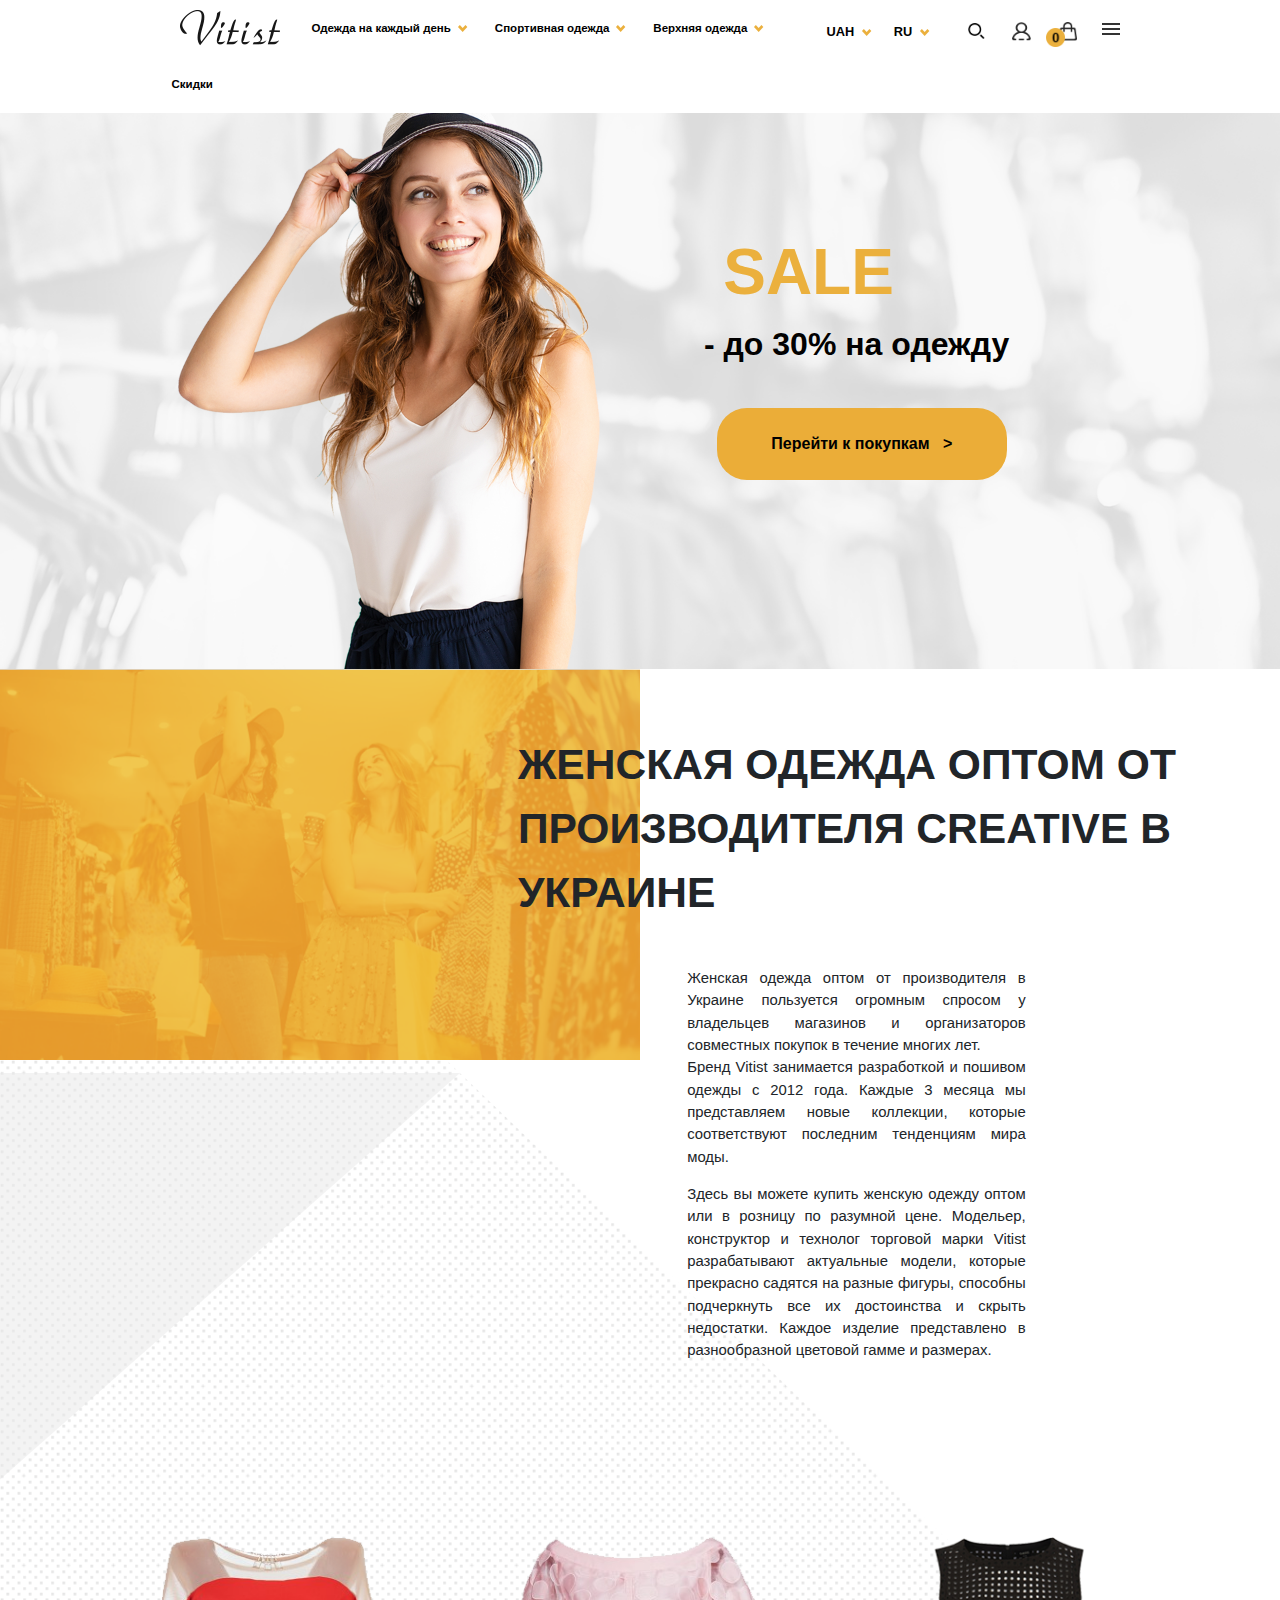
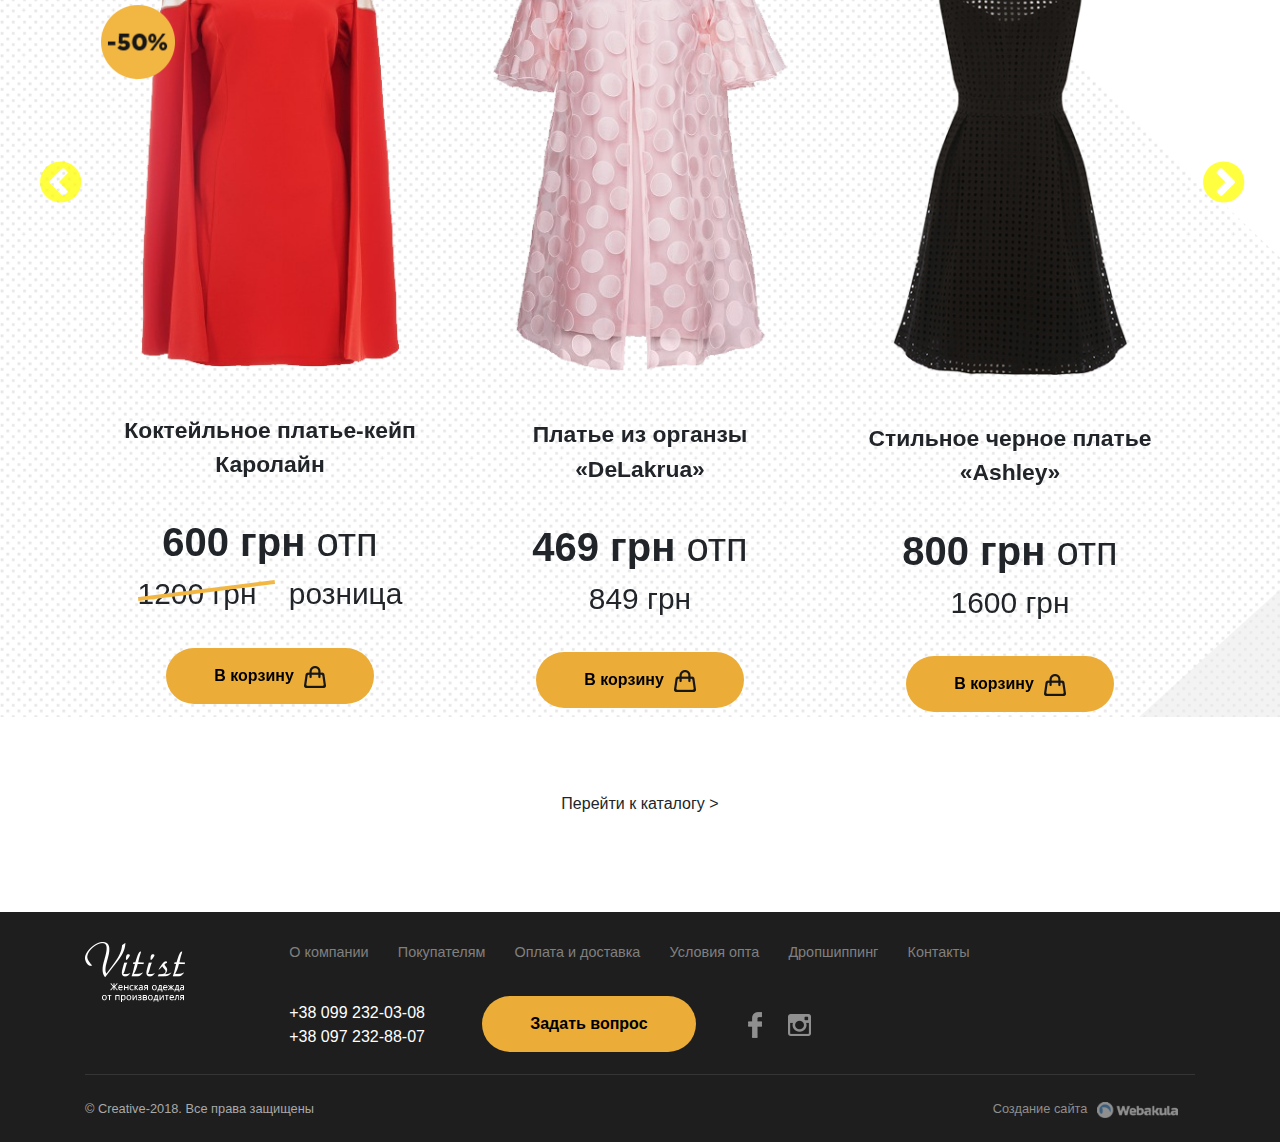
<file: index.html>
<!DOCTYPE html>
<html lang="ru-Ru">
<head>
	<meta charset="utf-8">
	<meta http-equiv="x-ua-compatible" content="ie=edge">
	<meta name="viewport" content="width=device-width">
	<link rel="stylesheet"  href="normalize.css">
	<link rel="stylesheet" type="text/css" href="styledesctop.css">
	<link rel="stylesheet" type="text/css" href="stylemobil.css">
	<link rel="stylesheet" type="text/css" href="js/slick-1.8.1/slick/slick.css"/>
	<link rel="stylesheet" type="text/css" href="js/slick-1.8.1/slick/slick-theme.css"/>
	<link rel="stylesheet" href="css/bootstrap.min.css">
	<script type="text/javascript" src="js/jquery.min.js"></script>
	<script type="text/javascript" src="js/slick-1.8.1/slick/slick.min.js"></script>
	<script type="text/javascript" src="js/bootstrap.min.js"></script>
	<script type="text/javascript" src="js/index.js"></script>
	<link rel="stylesheet" type="text/css" href="burger.css">
    <link href="http://fonts.googleapis.com/css?family=Droid+Serif" rel="stylesheet" type="text/css" />
   
	<title>Текстовое поле </title>
</head>
<body>
	<div class="wrapper">
		<header class="header">
    <div class="containers">
    <a href="/" class="logo"> <div class="heder_logo"><img src="photo/Lo.png">
                  </div></a>
   
    <input class="menu-btn" type="checkbox" id="menu-btn" />
    <label class="menu-icon" for="menu-btn"><span class="navicon"></span></label>

		<div class="many_icons" >
			<ul class="many_language">
				<li class="many"><a href="#">UAH<img src="photo/arrow to down.png" alt=""></a></li>
				<li class="many"><a href="#">RU<img src="photo/arrow to down.png" alt=""></a></li>
			</ul>

			<ul class="custom_icons">
				<li class="icons"><a href="#"><img class="custom_icons_menu" src="photo/search.png" alt=""></a></li>
				<li class="icons"><a href="#"><img class="custom_icons_menu" src="photo/man.png" alt=""></a></li>
				<li class="many_two"><a href="#">UAH<img src="photo/arrow to down.png" alt=""></a></li>
				<li class="icons"><a href="#"><div class="korzinabig"><img class="korzina" src="photo/korzinask.png" alt=""><img src="photo/discount.png" class="diacount_korzina" alt=""></div></a></li>

			</ul>
		</div>

		<ul class="sections">
		<li class="header_product dropdown"><a href="#">Одежда на каждый день<img src="photo/arrow to down.png" alt=""></a>
			<div class="dropdown-content">
				<p><a href="#">Для женщин</a></p>
				<p><a href="#">Для мужчин</a></p>
				<p><a href="#">Для детей</a></p>
			</div>
		</li>
		<li class="header_product dropdown"><a href="#">Спортивная одежда<img src="photo/arrow to down.png" alt=""></a><div class="dropdown-content">
			<p><a href="#">Для женщин</a></p>
			<p><a href="#">Для мужчин</a></p>
			<p><a href="#">Для детей</a></p>
		</div></li>
		<li class="header_product dropdown"><a href="#">Верхняя одежда<img src="photo/arrow to down.png" alt=""></a><div class="dropdown-content">
			<p><a href="#">Для женщин</a></p>
			<p><a href="#">Для мужчин</a></p>
			<p><a href="#">Для детей</a></p>
		</div></li>
		<li class="header_product"><a href="#contact">Скидки</a></li>
    </ul>
    <ul class="menu" id="menu">
		<li><a href="#">Контакты</a></li>
		<li><a href="#">Контакты</a></li>
		<li><a href="#">Контакты</a></li>
		<li><a href="#">Контакты</a></li>
    </ul>
    </div>
</header>
<main class="main">
		<div class="background_image"><img src="photo/backgrond_big.png" alt="">
			<div class="background_text">
				<p class="text_sale">SALE</p>
				<p class="text_discount">- до 30% на одежду</p>
				<button class="button_purchase">Перейти к покупкам &nbsp > </button>

			</div>

		</div>
		<img class="imgs_background" src="photo/bacckgroundsmall.png" alt="">
		<div class="container">
			
			<div class="main_text"><div class="big_text"><p class="caption"> ЖЕНСКАЯ ОДЕЖДА ОПТОМ
									ОТ ПРОИЗВОДИТЕЛЯ
                                    CREATIVE В УКРАИНЕ</p>
                                     <div class="main_small_text">
             	 <p>Женская одежда оптом от производителя в Украине пользуется огромным спросом у владельцев магазинов и организаторов совместных покупок в течение многих лет.</p>
             	 <p >Бренд Vitist занимается разработкой и пошивом одежды с 2012 года. Каждые 3 месяца мы представляем новые коллекции, которые соответствуют последним тенденциям мира моды.</p>
<p class="small_text_paragraf">Здесь вы можете купить женскую одежду оптом или в розницу по разумной цене. Модельер, конструктор и технолог торговой марки Vitist разрабатывают актуальные модели, которые прекрасно садятся на разные фигуры, способны подчеркнуть все их достоинства и скрыть недостатки. Каждое изделие представлено в разнообразной цветовой гамме и размерах.</p>
             </div>
                                </div>
                                    
            </div>


        <div class="slaider" id="myCarousel">
           <div class="dress item">
           	<div class="dress_plat">
           	
           	<img class="plat_discount" src="photo/discountdress.png" alt="">
           	<div class="dress_foto">
           	<img class="dress_one" src="photo/dressone.png" alt="">
           </div>
           	</div>
           	<div class="description">Коктейльное платье-кейп 
             <p>Каролайн</p></div>
           	<div class="price">600 грн <span class="price_small">отп</span></div>
           	<div class="old_price"><img src="photo/strikeout.png" alt="">1200 грн  <span class="old_price_small">розница</span></div>
           	<button class="dress_button">В корзину<img src="photo/korzinabutton.png" alt=""></button> 
           </div>

          <div class="dress item">
          	
           	<div class="dress_foto"><img class="dress_two" src="photo/dresstwo.png" alt=""></div>
           
           	
           	<div class="description">Платье из органзы  
 
             <p>«DeLakrua»</p></div>
           	<div class="price">469 грн <span class="price_small">отп</span></div>
           	<div class="old_price">849 грн</div>
           	<button class="dress_button">В корзину<img src="photo/korzinabutton.png" alt=""></button> 
           </div>

           <div class="dress item active">
           	<div class="dress_foto">
           	<img class="dress_tree" src="photo/dressthree.png" alt="">
			</div> 
           	<div class="description">Стильное черное платье
             <p>«Ashley»</p></div>
           	<div class="price">800 грн <span class="price_small">отп</span></div>
           	<div class="old_price">1600 грн</div>
           	<button class="dress_button">В корзину<img src="photo/korzinabutton.png" alt=""></button>

           </div>
           <div class="dress item">
           	<div class="dress_foto">
           	<img class="dress_tree" src="photo/dressthree.png" alt="">
			</div> 
           	<div class="description">Стильное черное платье
             <p>«Ashley»</p></div>
           	<div class="price">800 грн <span class="price_small">отп</span></div>
           	<div class="old_price">1600 грн</div>
           	<button class="dress_button">В корзину<img src="photo/korzinabutton.png" alt=""></button>

           </div> 

           <div class="dress item">
           	<div class="dress_foto">
           	<img class="dress_tree" src="photo/dressthree.png" alt="">
			</div> 
           	<div class="description">Стильное черное платье
             <p>«Ashley»</p></div>
           	<div class="price">800 грн <span class="price_small">отп</span></div>
           	<div class="old_price">1600 грн</div>
           	<button class="dress_button">В корзину<img src="photo/korzinabutton.png" alt=""></button>
        </div>
			<div class="dress item">
				<div class="dress_foto">
					<img class="dress_tree" src="photo/dressthree.png" alt="">
				</div>
				<div class="description">Стильное черное платье
					<p>«Ashley»</p></div>
				<div class="price">800 грн <span class="price_small">отп</span></div>
				<div class="old_price">1600 грн</div>
				<button class="dress_button">В корзину<img src="photo/korzinabutton.png" alt=""></button>
			</div>
       </div>
	
             
		

           <div class="go_directory"><p>Перейти к каталогу > </p></div>

           	<div class="grid">
           		<img src="photo/grid.png" alt="">
           	</div>
           </div>
			
			

	
	</div>

	<footer class="footer">
		<div class="container">
		<div class="footer_object">
		<div class="footer_logo"> <img src="photo/logobattom.png" alt=""></div>
		<div class="footer_info">
			<ul class="info_text">
				<li class="text_info"><a href="#">О компании</a></li>
				<li class="text_info"><a href="#">Покупателям</a></li>
				<li class="text_info"><a href="#">Оплата и доставка</a></li>
				<li class="text_info"><a href="#">Условия опта</a></li>
				<li class="text_info"><a href="#">Дропшиппинг</a></li>
				<li class="text_info"><a href="#">Контакты</a></li>
			</ul>
			<div class="info_text_bottom">
			<ul class="phone_number">
				<li class="number">+38 099 232-03-08</li>
				<li class="number">+38 097 232-88-07</li>
			</ul>
			<button class="bottom_button"><a href="#"><p>Задать вопрос</p></a></button>
			<div class="footer_icons"><a href="#">
				<img src="photo/facebook.png" alt="" class="icons_facebook"></a>
			</div>
			<div class="footer_icons_two"><a href="#">
				<img src="photo/instagramm.png" alt="" class="icons_instagram"></a>

			</div>
			</div>
		</div>

		
		</div>
		
		<div class="footer_bottom">
			<div class="foot_bot_text_one">© Creative-2018. Все права защищены</div>
			<div class="site_creation"><a href="#"></a>
			<div class="foot_bot_text_two">Создание сайта </div>
			<img src="photo/webakula.png" alt="" class="webakula">
			</div>
		</div>
		</div>



	</footer>

</body>
</html>
</file>
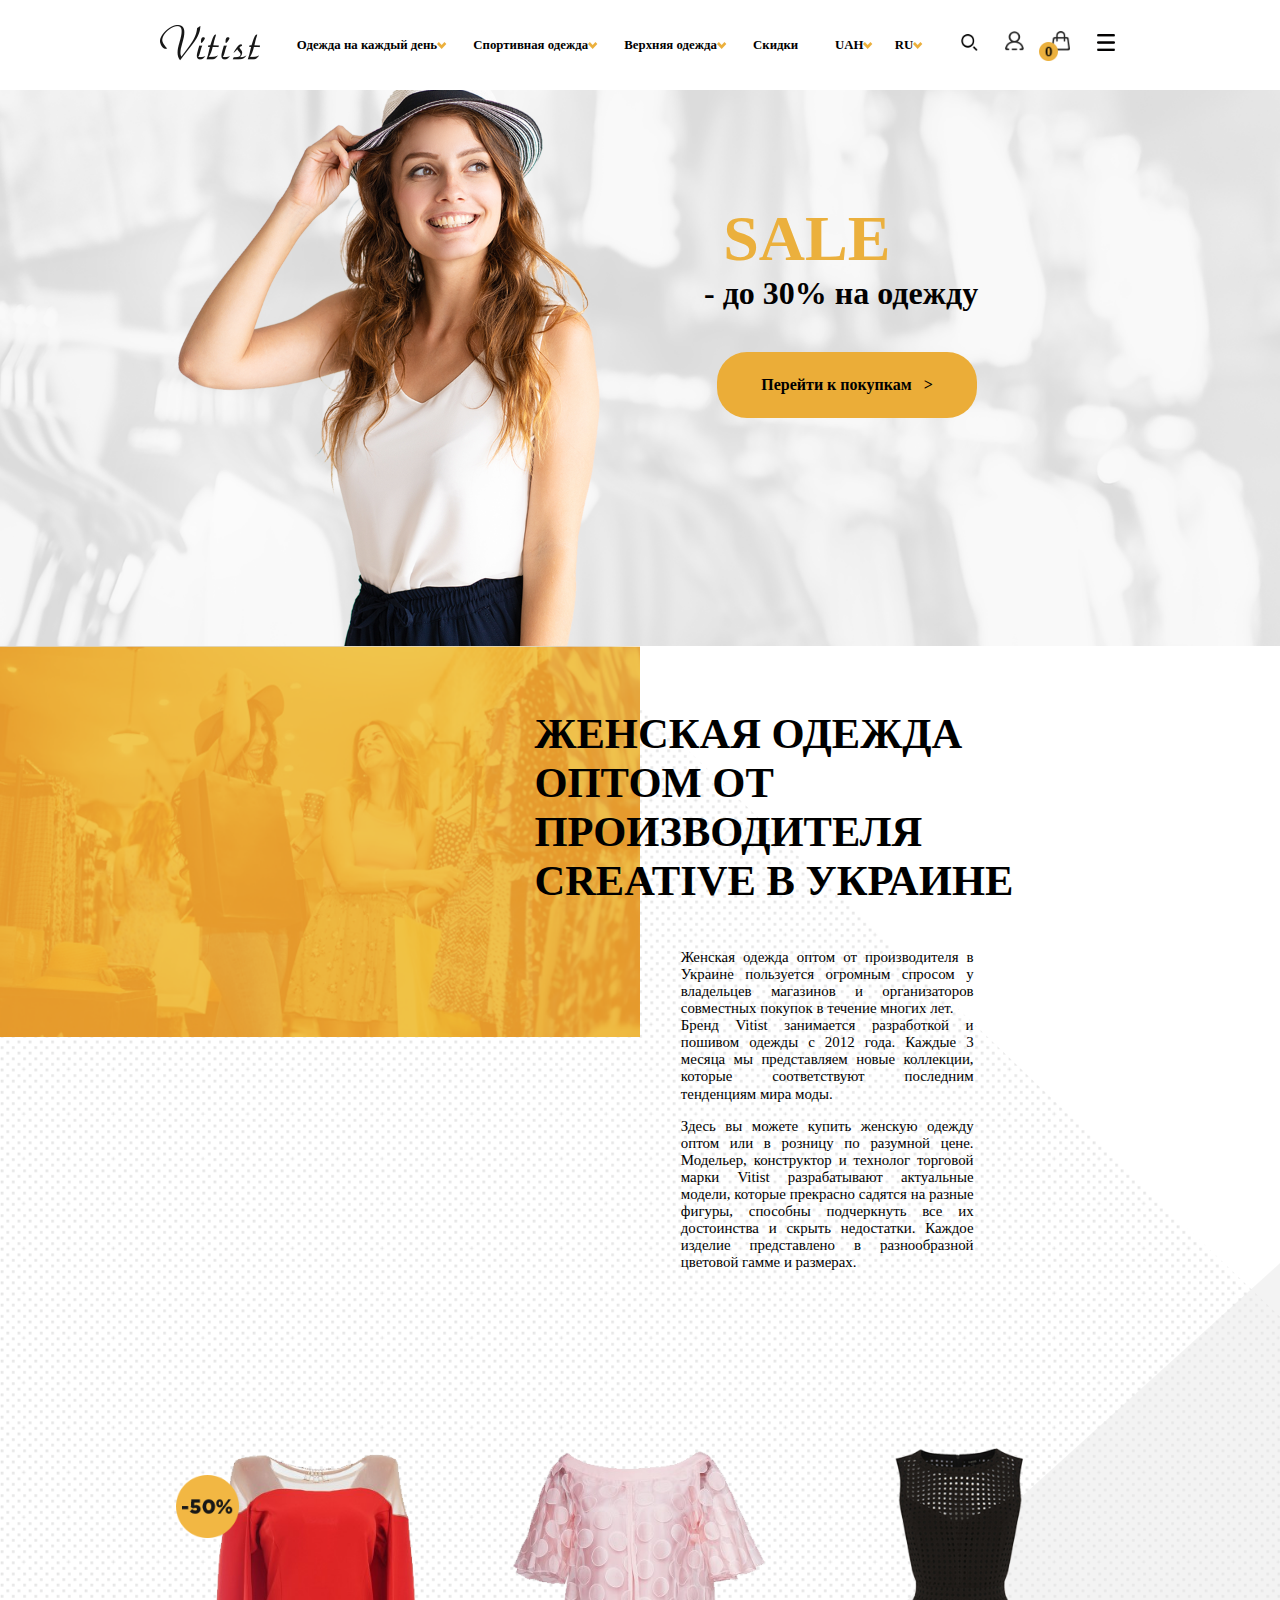
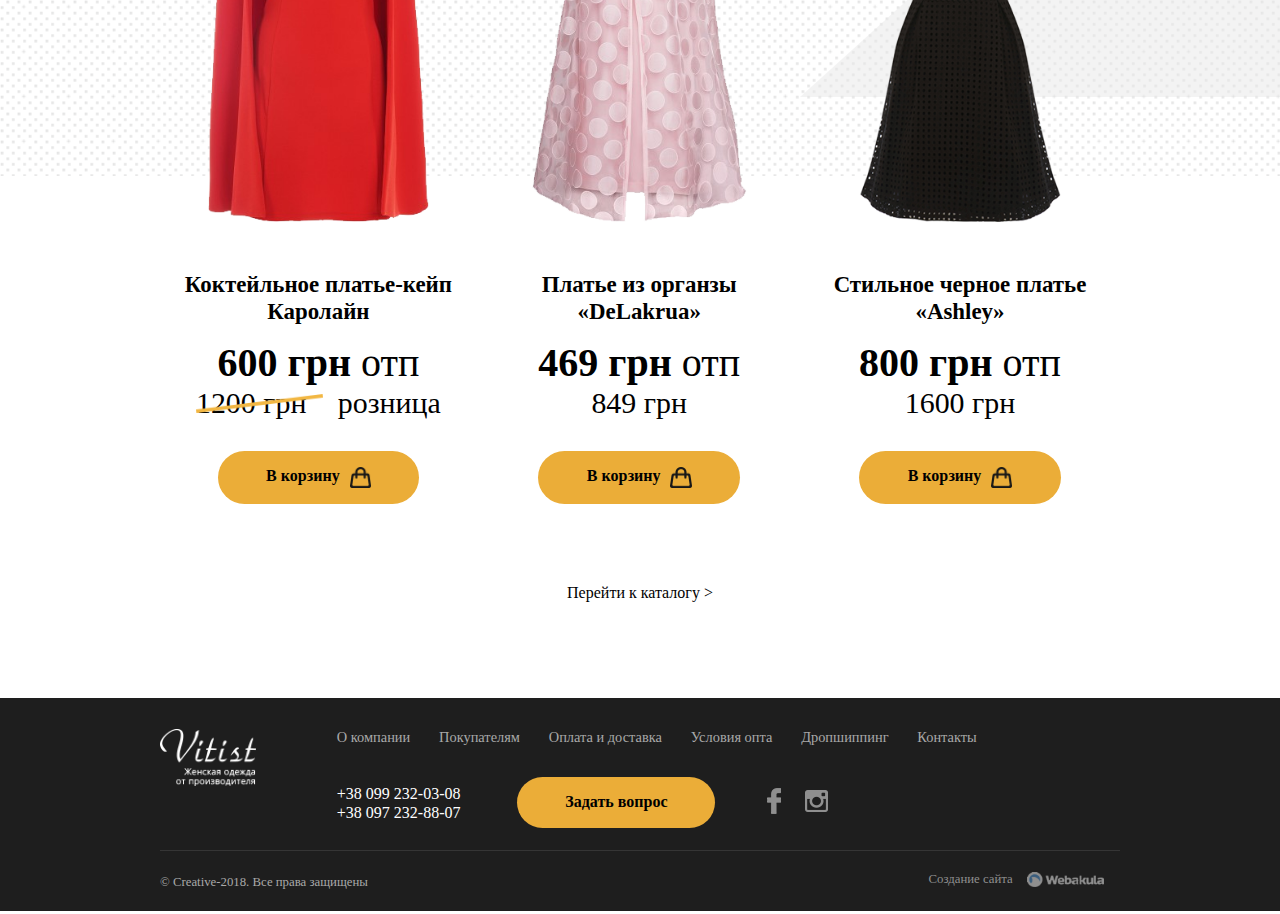
<file: chablon verstka.html>
<!DOCTYPE html>
<html lang="ru-Ru">
<head>
	<meta charset="utf-8">
	<meta http-equiv="x-ua-compatible" content="ie=edge">
	<meta name="viemport" content="width=device-width">
	<link rel="stylesheet"  href="normalize.css">
	<link rel="stylesheet" type="text/css" href="chablon stilia.css">
	<link rel="stylesheet" type="text/css" href="style.css">
	<title>Текстовое поле </title>
</head>
<body>
	<div class="wrapper">
		<header class="header">
			<div class="container">
			
			
		
				<div class="header_cover">
				  <div class="heder_logo"><img src="photo/Lo.png">
				  </div>
				  <ul class="product">
				  		<li class="header_product"><a href="#"></a>Одежда на каждый день<img src="photo/arrow to down.png" alt=""></li>
				  		<li class="header_product"><a href="#"></a>Спортивная одежда<img src="photo/arrow to down.png" alt=""></li>
				  		<li class="header_product"><a href="#"></a>Верхняя одежда<img src="photo/arrow to down.png" alt=""></li>
				  		<li class="header_product"><a href="#"></a>Скидки</li>
				  	</ul>
				  	<div class="many_icons">
				  	<ul class="many_language">
				  		<li class="many"><a href="#"></a>UAH<img src="photo/arrow to down.png" alt=""></li>
				  		<li class="many"><a href="#"></a>RU<img src="photo/arrow to down.png" alt=""></li>
				  	</ul>

				  	<ul class="custom_icons">
				  	    <li class="icons"><a href="#"></a><img class="custom_icons_menu" src="photo/search.png" alt=""></li>
				  		<li class="icons"><a href="#"></a><img class="custom_icons_menu" src="photo/man.png" alt=""></li>
				  		<li class="icons"><a href="#"><div class="korzinabig"></a><img class="korzina" src="photo/korzinask.png" alt=""><img src="photo/discount.png" class="diacount_korzina" alt=""></div></li>
				  		<li class="icons_end"><a  href="#"><img class="custom_icons_menu" src="photo/menu.png" alt=""></a></li>
				  	</ul>
				</div>
				</div>
				</div>
			</header>
		
		<div class="background_image"><img src="photo/backgrond_big.png" alt="">
			<div class="background_text">
				<p class="text_sale">SALE</p>
				<p class="text_discount">- до 30% на одежду</p>
				<button class="button_purchase">Перейти к покупкам &nbsp > </button>

			</div>

		</div>
		<img class="imgs_background" src="photo/bacckgroundsmall.png" alt="">
		<div class="container">
			
			<div class="main_text"><div class="big_text"><p class="caption"> ЖЕНСКАЯ ОДЕЖДА ОПТОМ
									ОТ ПРОИЗВОДИТЕЛЯ
                                    CREATIVE В УКРАИНЕ</p>
                                     <div class="main_small_text">
             	 <p>Женская одежда оптом от производителя в Украине пользуется огромным спросом у владельцев магазинов и организаторов совместных покупок в течение многих лет.</p>
             	 <p >Бренд Vitist занимается разработкой и пошивом одежды с 2012 года. Каждые 3 месяца мы представляем новые коллекции, которые соответствуют последним тенденциям мира моды.</p>
<p class="small_text_paragraf">Здесь вы можете купить женскую одежду оптом или в розницу по разумной цене. Модельер, конструктор и технолог торговой марки Vitist разрабатывают актуальные модели, которые прекрасно садятся на разные фигуры, способны подчеркнуть все их достоинства и скрыть недостатки. Каждое изделие представлено в разнообразной цветовой гамме и размерах.</p>
             </div>
                                </div>
                                    
            </div>
            <div class="slaider">
           <div class="dress">
           	<div class="dress_plat">
           	
           	<img class="plat_discount" src="photo/discountdress.png" alt="">
           	<div class="dress_foto">
           	<img class="dress_one" src="photo/dress one.png" alt="">
           </div>
           	</div>
           	<div class="description">Коктейльное платье-кейп 
             <p>Каролайн</p></div>
           	<div class="price">600 грн <span class="price_small">отп</span></div>
           	<div class="old_price"><img src="photo/strikeout.png" alt="">1200 грн  <span class="old_price_small">розница</span></div>
           	<button class="dress_button">В корзину<img src="photo/korzinabutton.png" alt=""></button> 
           </div>

          <div class="dress">
          	
           	<div class="dress_foto"><img class="dress_two" src="photo/dress two.png" alt=""></div>
           
           	
           	<div class="description">Платье из органзы  
 
             <p>«DeLakrua»</p></div>
           	<div class="price">469 грн <span class="price_small">отп</span></div>
           	<div class="old_price">849 грн</div>
           	<button class="dress_button">В корзину<img src="photo/korzinabutton.png" alt=""></button> 
           </div>

           <div class="dress">
           	<div class="dress_foto">
           	<img class="dress_tree" src="photo/dress three.png" alt="">
			</div> 
           	<div class="description">Стильное черное платье
             <p>«Ashley»</p></div>
           	<div class="price">800 грн <span class="price_small">отп</span></div>
           	<div class="old_price">1600 грн</div>
           	<button class="dress_button">В корзину<img src="photo/korzinabutton.png" alt=""></button>

           </div>

           </div>
             
		

           <div class="go_directory"><p>Перейти к каталогу > </p></div>

           	<div class="grid">
           		<img class="grid_top_foto" src="photo/corner top.png" alt="">
           		<img class="grid_bottom_foto" src="photo/corner bottom.png" alt="">
           		<img class="grid_midle_foto" src="photo/corner midle.png" alt="">
           	</div>
           </div>
			
			

	
	</div>

	<footer class="footer">
		<div class="container">
		<div class="footer_object">
		<div class="footer_logo"> <img src="photo/logobattom.png" alt=""></div>
		<div class="footer_info">
			<ul class="info_text">
				<li class="text_info"><a href="#"></a>О компании</li>
				<li class="text_info"><a href="#"></a>Покупателям</li>
				<li class="text_info"><a href="#"></a>Оплата и доставка</li>
				<li class="text_info"><a href="#"></a>Условия опта</li>
				<li class="text_info"><a href="#"></a>Дропшиппинг</li>
				<li class="text_info"><a href="#"></a>Контакты</li>
			</ul>
			<div class="info_text_bottom">
			<ul class="phone_number">
				<li class="number">+38 099 232-03-08</li>
				<li class="number">+38 097 232-88-07</li>
			</ul>
			<button class="bottom_button"><a href="#"></a><p>Задать вопрос</p></button>
			<div class="footer_icons">
				<img src="photo/facebook.png" alt="" class="icons_facebook"><a href="#"></a>
			</div>
			<div class="footer_icons_two">
				<img src="photo/instagramm.png" alt="" class="icons_instagram"><a href="#"></a>

			</div>
			</div>
		</div>

		
		</div>
		
		<div class="footer_bottom">
			<div class="foot_bot_text_one">© Creative-2018. Все права защищены</div>
			<div class="site_creation"><a href="#"></a>
			<div class="foot_bot_text_two">Создание сайта </div>
			<img src="photo/webakula.png" alt="" class="webakula">
			</div>
		</div>
		</div>



	</footer>

</body>
</html>
</file>
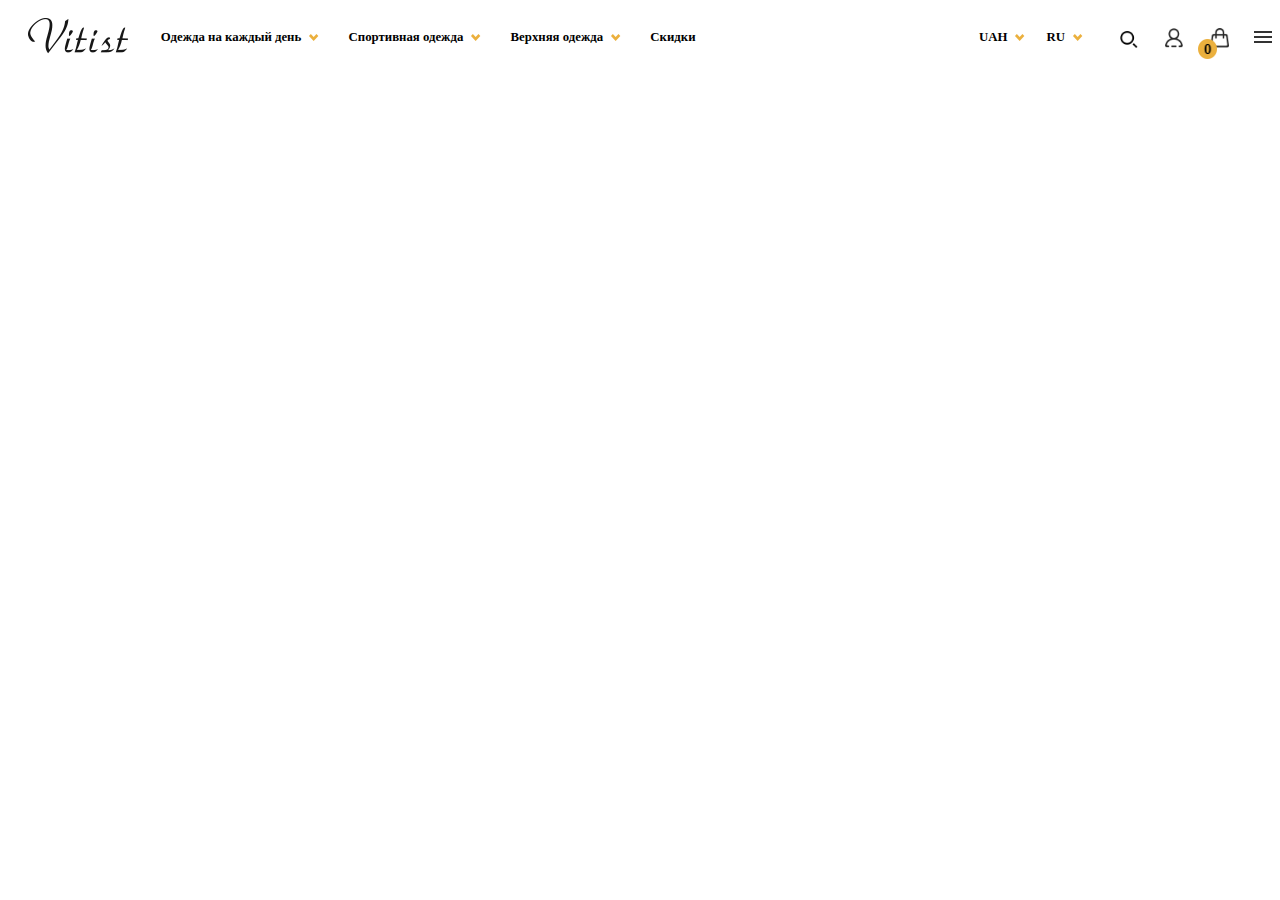
<file: file_header.html>
<!DOCTYPE html>
<html lang="ru-Ru">
<head>
    <meta charset="utf-8">
    <meta http-equiv="x-ua-compatible" content="ie=edge">
    <meta name="viewport" content="width=device-width,initial-scale=1">
    <link rel="stylesheet" type="text/css" href="burger.css">
   
    <script src="js/jquery.min.js"></script>
    <title>Текстовое поле </title>
    <link href="http://fonts.googleapis.com/css?family=Droid+Serif" rel="stylesheet" type="text/css" />
</head>
<body>

<header class="header">
    <div class="container">
    <a href="/" class="logo"> <div class="heder_logo"><img src="photo/Lo.png">
                  </div></a>
   
    <input class="menu-btn" type="checkbox" id="menu-btn" />
    <label class="menu-icon" for="menu-btn"><span class="navicon"></span></label>
    <ul  style="display:none">
        
        <li class="header_product"><a href="#work">Одежда на каждый день<img src="photo/arrow to down.png" alt=""></a></li>
        <li class="header_product"><a href="#about">Спортивная одежда<img src="photo/arrow to down.png" alt=""></a></li>
        <li class="header_product"><a href="#careers">Верхняя одежда<img src="photo/arrow to down.png" alt=""></a></li>
        <li class="header_product"><a href="#contact">Скидки</a></li>
        
    </ul>
    <div class="many_icons" >
                    <ul class="many_language">
                        <li class="many"><a href="#">UAH<img src="photo/arrow to down.png" alt=""></a></li>
                        <li class="many"><a href="#">RU<img src="photo/arrow to down.png" alt=""></a></li>
                    </ul>

                    <ul class="custom_icons">
                        <li class="icons"><a href="#"><img class="custom_icons_menu" src="photo/search.png" alt=""></a></li>
                        <li class="icons"><a href="#"><img class="custom_icons_menu" src="photo/man.png" alt=""></a></li>
                        <li class="many_two"><a href="#">UAH<img src="photo/arrow to down.png" alt=""></a></li>
                        <li class="icons"><a href="#"><div class="korzinabig"><img class="korzina" src="photo/korzinask.png" alt=""><img src="photo/discount.png" class="diacount_korzina" alt=""></div></a></li>
                       
                    </ul>
    </div>

    <ul class="menu">
        <li class="header_product"><a href="#work">Одежда на каждый день<img src="photo/arrow to down.png" alt=""></a></li>
        <li class="header_product"><a href="#about">Спортивная одежда<img src="photo/arrow to down.png" alt=""></a></li>
        <li class="header_product"><a href="#careers">Верхняя одежда<img src="photo/arrow to down.png" alt=""></a></li>
        <li class="header_product"><a href="#contact">Скидки</a></li>
        <div class="header_foter" ><a href="#"><li>О компании</li><li>Покупателям</li><li> Оплата и доставка</li>Условия опта</br>Дропшиппинг</br>Контакты</br></a></div>
    </ul>
    </div>
</header>
<main class="main">

</main>
</body>
</html>
</file>
<file: styledesctop.css>
@charset "UTF-8";
html, body {
  width: 100%;
  height: 100%; }

.wrapper {
  position: relative;
  min-height: 100%;
  overflow: hidden;
  min-width: 100%;
  /*---ширина сайта*/ }

p {
  margin: 0; }

a {
  text-decoration: none; }

/*----для прибиваня футера*/
.wrapper:after {
  content: "";
  display: block;
  height: 13.3em;
  /*-----высота футера-----*/ }

.container {
  width: 75%;
  /*---ширина сайта*/
  margin: auto; }

ul {
  padding: 0;
  margin: 0; }

ul li {
  list-style: none; }

/*----------Start Header-----------*/
.background_image {
  overflow: hidden;
  position: relative;
  display: grid;
  width: 100%; }
  .background_image img {
    margin-top: -4.37em;
    width: 100%;
    z-index: -1; }

.background_text {
  position: absolute;
  z-index: 3;
  top: 20%;
  left: 55%;
   }

.text_discount {
  font-size: 2em;
  color: #020101;
  margin: 0;
  font-weight: bold; }

.text_sale {
  font-size: 4em;
  color: #ebb03d;
  font-weight: bold;
  margin: 0;
  margin-left: 0.3em; }

.button_purchase {
  padding: 1.5em 2.37em;
  background: #ebad38;
  border-radius: 1.87em;
  font-size: 1em;
  font-weight: bold;
  margin-left: 0.8em;
  border: none;
  margin-top: 2.5em;
  width: 95%; }

.imgs_background {
  width: 50%;
  position: absolute;
  z-index: -5; }

.main_text {
  overflow: auto;
  margin-top: 4em; }
  .main_text .big_text {
    margin: 0;
    font-weight: bold;
    font-size: 2.66em;
    z-index: 5;
    display: inline-block;
    width: 61%;
    float: right; }

.main_small_text {
  width: 50%;
  font-size: 0.35em;
  font-weight: normal;
  text-align: justify;
  margin: auto; }
  .main_small_text p {
    margin: 0; }
  .main_small_text .small_text_paragraf {
    margin-top: 1em; }

.caption {
  margin-bottom: 1em; }

.slaider {
  margin-top: 11em; }

.dress {
  display: inline-block;
  text-align: center;
  width: 33%; }

.dress_one {
  width: 70%;
  margin: auto; }

.dress_two {
  width: 80%;
  margin: auto; }

.dress_tree {
  width: 64%;
  margin: auto; }

.slick-slide img {
  display: inline-block !important; }

.dress_plat {
  position: relative; }
  .dress_plat .plat_discount {
    position: absolute;
    left: 1em;
    bottom: 18em;
    max-width: 20%; }

.description {
  font-size: 1.43em;
  font-weight: bold;
  padding-top: 2em; }

.price {
  font-weight: bold;
  font-size: 2.5em;
  padding-top: 0.38em; }

.price_small {
  font-size: 1em;
  font-weight: normal; }

.old_price {
  font-size: 1.87em;
  position: relative; }
  .old_price img {
    position: absolute;
    top: 0.26em;
    max-width: 40%; }

.old_price_small {
  font-weight: normal;
  font-size: 1em;
  margin-left: 0.8em; }

.dress_button {
  padding: 1em 3em;
  background: #ebad38;
  border-radius: 1.9em;
  font-size: 1em;
  font-weight: bold;
  margin-top: 1.9em;
  border: none; }
  .dress_button img {
    vertical-align: middle;
    margin-left: 0.62em;
    max-width: 20%; }
  .dress_button:hover {
    color: black; }

.grid {
  position: absolute;
  top: 70em;
  left: -10em;
  z-index: -20;
  margin-top: -40em; }

.grid_top_foto {
  position: absolute;
  z-index: -44; }

.grid_bottom_foto {
  position: absolute;
  position: absolute;
  left: 60em;
  top: 41em;
  z-index: -44; }

.grid_midle_foto {
  position: absolute;
  z-index: -55;
  bottom: -81em; }

.go_directory {
  text-align: center;
  margin-top: 5em;
  margin-bottom: 6em; }

/*---------Начало футера----------*/
.footer {
  background: #1e1e1e;
  margin-top: -13.3em;
  position: relative; }

.footer_object {
  padding-top: 1.9em; }

.footer_logo {
  display: inline-block;
  width: 10%; }
  .footer_logo img {
    max-width: 100%;
    height: auto; }

.footer_info {
  display: inline-block;
  vertical-align: top;
  margin-left: 8%; }

.text_info {
  display: inline-block;
  padding-right: 1.75em; }
  .text_info a {
    color: #808080; }

.info_text {
  vertical-align: top;
  color: #a9a9a9;
  font-size: 90%; }

.info_text_bottom {
  margin-top: 2em; }

.phone_number {
  display: inline-block;
  vertical-align: middle; }

.number {
  color: #fff; }

.menu{
  display: none;
  background-color: #ebad38;
}

.bottom_button {
  display: inline-block;
  padding: 1em 3em;
  background: #ebad38;
  border-radius: 1.9em;
  font-size: 1em;
  font-weight: bold;
  margin-left: 3.3em;
  border: none;
  margin-right: 1em; }
  .bottom_button p {
    margin: 0; }
  .bottom_button a {
    color: black; }
    .bottom_button a :hover {
      background: black;
      display: block; }

.footer_icons {
  display: inline-block;
  width: 5%;
  vertical-align: middle;
  margin-left: 2em; }
  .footer_icons .icons_facebook {
    max-width: 100%;
    height: auto; }

.footer_icons_two {
  display: inline-block;
  width: 5%;
  vertical-align: middle; }
  .footer_icons_two .icons_instagram {
    max-width: 100%;
    height: auto; }

.footer_bottom {
  margin-top: 1.37em;
  border-top: 0.1em solid #353535; }

.foot_bot_text_one {
  display: inline-block;
  padding: 1.9em 0px;
  font-size: 80%;
  color: #a9a9a9; }

.foot_bot_text_two {
  display: inline-block;
  color: #8f8f8f;
  width: 50%; }
  .foot_bot_text_two img {
    max-width: 100%;
    height: auto; }

.site_creation {
  display: inline-block;
  float: right;
  font-size: 80%;
  margin-top: 2.2%; }
  .site_creation img {
    width: 40%; }

.webakula {
  vertical-align: middle; }

/*----------Конец футера----------*/
.slick-prev:before, .slick-next:before {
  font-size: 3rem !important;
  color: yellow !important; }

.slick-prev {
  left: -3rem !important;
  top: 30% !important; }

.slick-next {
  top: 30% !important; }
</file>
<file: stylemobil.css>
@media (max-width: 992px) {
  .container {
    width: 95%; }
  * {
    font-size: 12px; }
  .product {
    display: none; }
  .custom_icons {
    float: right; }
  .caption {
    font-size: 1em; }
  .description {
    font-size: 1.2em; }
  .price {
    font-size: 2em; }
    .price .price_small {
      font-size: 0.5em; }
  .old_price {
    font-size: 1.5em; }
    .old_price .old_price_small {
      font-size: 0.5em; } }

@media (max-width: 780px) {
  * {
    font-size: 10px;}
   }

@media (max-width: 672px) {
  * {
    font-size: 8px; }
  .footer_icons {
    display: inline-block;
    width: 3%;
    vertical-align: middle;
    margin-left: 2em;
    margin-right: 1em; }
    .footer_icons .icons_facebook {
      max-width: 100%;
      height: auto; } }

.dropdown-content {
  display: none;
  position: absolute;
  background-color: #f9f9f9;
  min-width: 160px;
  box-shadow: 0px 8px 16px 0px rgba(0,0,0,0.2);
  padding: 12px 16px;
  z-index: 10;
}

.active {
  display: block!important;
}

.menu{
  display: none;
  background-color: #ebad38;
}
.menu li{
  background-color: #ebad38;
  padding: 1em 0 1em 0;
  text-align: center;
}
.menu li a{
  text-decoration: none;
}
.menu li:hover a{
  color: white;
}
.menu li:hover{
  background-color: black;
  color: white;
}

@media (max-width: 560px) {
  * {
    font-size: 6px; } }

@media (max-width: 375px) {
  * {
    font-size: 5px; } }

@media (max-width: 1200px) {

  .main_text {
    font-size: 0.7em;
  }
}

@media (max-width: 900px) {

  .main_text {
    font-size: 0.5em;
  }

.main_small_text p {
  font-size: 1.6em;
}
}
@media (max-width: 650px) {
  .main_small_text p {
  font-size: 1.2em;
}
}

@media (max-width: 480px) {

  .caption {
    font-size: 0.6em;
  }

  .main_small_text p {
  font-size: 1em;
}
.dress_button {
  font-size: 5px;
}
}

@media (max-width: 350px) {

  .caption {
    font-size: 0.4em;
  }

  .main_small_text p {
  font-size: 0.8em;
}
.dress_button {
  font-size: 5px;
}
}

@media (max-width: 1000px) {
  .footer_info {
    font-size: 2px;
  }
}
</file>
<file: burger.css>
/* header */

ul {
    padding: 0;
    margin: 0;
}

ul li {
    list-style: none;
}

a {
    text-decoration: none;
    color: black;
}

.header_foter {
    display: none;
}
.header {
    background-color: #fff;
   
    position: sticky;
    width: 100%;
    z-index: 3;
}
.containers {
  width: 75% !important;
  /*---ширина сайта*/
  margin: auto; }

.header .menu {
    margin: 0;
    padding: 0;
    list-style: none;
    overflow: hidden;
    background-color: #fff;
}

.menu_icons {
    display: none;
}

.header .header_product {
    display: inline-block;
        padding: 1.7em 1em;
    font-size: 0.8em;
    color: black;
    font-weight: bold;
    
    text-decoration: none;
}

.header .header_product img {
    padding-left: 0.6em;
}



.header .logo {
    display: block;
    float: left;
    padding: 10px 20px;
    text-decoration: none;
}


/* menu */

.header .menu {
    clear: none;
    max-height: none;
    transition: max-height .2s ease-out;
    display: inline-block;
}



/* menu icon */

.header .menu-icon {
    cursor: pointer;
    display: inline-block;
    float: right;
    padding: 28px 0 0 20px;
    position: relative;
    }

.header .menu-icon .navicon {
    background: #333;
    display: block;
    height: 2px;
    position: relative;
    transition: background .2s ease-out;
    width: 18px;
}

.header .menu-icon .navicon:before,
.header .menu-icon .navicon:after {
    background: #333;
    content: '';
    display: block;
    height: 100%;
    position: absolute;
    transition: all .2s ease-out;
    width: 100%;
}

.header .menu-icon .navicon:before {
    top: 5px;
}

.header .menu-icon .navicon:after {
    top: -5px;
}

/* menu btn */

.header .menu-btn {
    display: none;
}

.header .menu-btn:checked ~ .menu {
    max-height: 240px;
}

.header .menu-btn:checked ~ .menu-icon .navicon {
    background: transparent;
}

.header .menu-btn:checked ~ .menu-icon .navicon:before {
    transform: rotate(-45deg);
}

.header .menu-btn:checked ~ .menu-icon .navicon:after {
    transform: rotate(45deg);
}

.header .menu-btn:checked ~ .menu-icon:not(.steps) .navicon:before,
.header .menu-btn:checked ~ .menu-icon:not(.steps) .navicon:after {
    top: 0;
}




/* section */

.section {
    overflow: hidden;
    margin: auto;
    max-width: 1400px;
}

.section a {
    position: relative;
    float: left;
    width: 100%;
}

.section a img {
    width: 100%;
    display: block;
}

.section a span {
    color: #fff;
    position: absolute;
    left: 5%;
    bottom: 5%;
    font-size: 2em;
    text-shadow: 1px 1px 0 #000;
}

.section-split a span {
    display: none;
}

.section-split a:hover span {
    display: block;
}


/* 48em = 768px */

    .section-split a {
        width: 50%;
    }

.many_icons {
    display: inline-block;
    float: right;
}

.many_language {
    display: inline-block;
    font-weight: bold;
    
    font-size: 80%;
    padding-top: 1.7em;

}
.many {
    display: inline-block;
    margin-right: 1.43em;

}
.many img {
    padding-left: 0.6em;
}
.many_two {
    display: none;
    margin-right: 1.43em;
     font-weight: bold;
    
    font-size: 80%;
    padding-top: 1.7em;
}

.custom_icons {
display: inline-block;
    font-weight: bold;
   
    font-size: 80%;
    margin-top: 0.5em;
    float: right;
    padding-top: 1.1em;
}

.korzina {
    position: relative;
    width: 80%;

}
.korzinabig {
    position: relative;
}
.diacount_korzina {
    position: absolute;
    
        bottom: -30%;
    left: -50%;
    width: 80%;
    
}
.icons {
    display: inline-block;
    margin-left: 1.5em;

}
.custom_icons_menu {
    width: 80%;
}

/* 48em = 768px */
@media (max-width: 1200px) {
    .containers {
        width:95% !important;
        margin:auto !important;

    }
    .header .menu {
        padding-top: 0.5em;
    }
     .many_icons {
        padding-top: 0.5em;
    }
    .header .menu-icon {
         padding: 35px 0 0 20px;

}
}
@media (max-width: 1130px) {
    .container {
        width:95%
    }
    .containers {
        width:95% !important;
        margin:auto;

    }

    .header .menu {
        padding-top: 1em;
    }
    .many_icons {
        padding-top: 1em;
    }

    * {
        font-size: 11.6px;

    }
}

@media (max-width: 480px) {
    .container {
        width: 99%;
    }
    .many_icons {
        padding-top: 0.5em;
    }
    .header .logo {
        padding: 10px 2px;
}

    .header .menu-icon {
    float: left; 

}
.many_two {
    display: inline-block;
        margin: 0 1em;
   

}
    .many_two a {
        font-size: 2.9em;
    }

    .many {
        display: none;
    }

    

   .custom_icons {
    padding-top: 0;
   }




}

#menu{
    display: none;
}

.sections{
    font-size: 0.9em;
}

@media (max-width: 380px) {

    .logo {
        width: 10%;
        padding-top: 1.7em !important;
    margin-right: 2em ;
    }


    .logo img {
        width: 200%;
    }

    .sections{
        display: none;
    }
}

@media (max-width: 992px) {
    .sections{
        display: none;
    }
    .menu {
        display: none;
    }
}
</file>
<file: chablon stilia.css>
@charset "UTF-8";
html, body {
  width: 100%;
  height: 100%; }

.wrapper {
  position: relative;
  min-height: 100%;
  overflow: hidden;
  min-width: 100%;
  /*---ширина сайта*/ }

p {
  margin: 0; }

a {
  text-decoration: none; }

/*----для прибиваня футера*/
.wrapper:after {
  content: "";
  display: block;
  height: 13.3em;
  /*-----высота футера-----*/ }

.container {
  width: 75%;
  /*---ширина сайта*/
  margin: auto; }

ul {
  padding: 0;
  margin: 0; }

ul li {
  list-style: none; }

/*----------Start Header-----------*/
.header {
  position: -webkit-sticky;
  position: sticky; }

.header_cover {
  padding: 1.56em 0px;
  vertical-align: middle; }

.heder_logo {
  display: inline-block;
  vertical-align: middle;
  margin-right: 3.4%; }

.product {
  display: inline-block;
  font-weight: bold;
  font-size: 80%; }

.header_product {
  display: inline-block;
  margin-right: 1.8em; }

.many_icons {
  display: inline-block;
  float: right; }

.many_language {
  display: inline-block;
  font-weight: bold;
  font-size: 80%;
  margin-top: 1em; }

.many {
  display: inline-block;
  margin-right: 1.43em; }

.custom_icons {
  display: inline-block;
  font-weight: bold;
  font-size: 80%;
  margin-top: 0.5em;
  float: right; }

.korzina {
  position: relative;
  width: 80%; }

.korzinabig {
  position: relative; }

.diacount_korzina {
  position: absolute;
  bottom: -30%;
  left: -50%;
  width: 80%; }

.icons {
  display: inline-block;
  margin-left: 1.5em; }

.icons_end {
  display: inline-block;
  margin-left: 1.5em; }

.custom_icons_menu {
  width: 80%; }

.background_image {
  overflow: hidden;
  position: relative;
  display: grid; }
  .background_image img {
    margin-top: -4.37em;
    width: 100%;
    z-index: -1; }

.background_text {
  position: absolute;
  z-index: 3;
  top: 20%;
  left: 55%; }

.text_discount {
  font-size: 2em;
  color: #020101;
  margin: 0;
  font-weight: bold; }

.text_sale {
  font-size: 4em;
  color: #ebb03d;
  font-weight: bold;
  margin: 0;
  margin-left: 0.3em; }

.button_purchase {
  padding: 1.5em 2.37em;
  background: #ebad38;
  border-radius: 1.87em;
  font-size: 1em;
  font-weight: bold;
  margin-left: 0.8em;
  border: none;
  margin-top: 2.5em;
  width: 95%; }

.imgs_background {
  width: 50%;
  position: absolute;
  z-index: -5; }

.main_text {
  overflow: auto;
  margin-top: 4em; }
  .main_text .big_text {
    margin: 0;
    font-weight: bold;
    font-size: 2.66em;
    z-index: 5;
    display: inline-block;
    width: 61%;
    float: right; }

.main_small_text {
  width: 50%;
  font-size: 0.35em;
  font-weight: normal;
  text-align: justify;
  margin: auto; }
  .main_small_text p {
    margin: 0; }
  .main_small_text .small_text_paragraf {
    margin-top: 1em; }

.caption {
  margin-bottom: 1em; }

.slaider {
  margin-top: 11em; }

.dress {
  display: inline-block;
  text-align: center;
  width: 33%; }

.dress_one {
  width: 70%; }

.dress_two {
  width: 80%; }

.dress_tree {
  width: 64%; }

.dress_plat {
  position: relative; }
  .dress_plat .plat_discount {
    position: absolute;
    left: 1em;
    bottom: 18em;
    max-width: 20%; }

.description {
  font-size: 1.43em;
  font-weight: bold;
  padding-top: 2em; }

.price {
  font-weight: bold;
  font-size: 2.5em;
  padding-top: 0.38em; }

.price_small {
  font-size: 1em;
  font-weight: normal; }

.old_price {
  font-size: 1.87em;
  position: relative; }
  .old_price img {
    position: absolute;
    top: 0.26em;
    max-width: 40%; }

.old_price_small {
  font-weight: normal;
  font-size: 1em;
  margin-left: 0.8em; }

.dress_button {
  padding: 1em 3em;
  background: #ebad38;
  border-radius: 1.9em;
  font-size: 1em;
  font-weight: bold;
  margin-top: 1.9em;
  border: none; }
  .dress_button img {
    vertical-align: middle;
    margin-left: 0.62em;
    max-width: 20%; }
  .dress_button:hover {
    color: black; }

.grid {
  position: absolute;
  top: 70em;
  left: -10em;
  z-index: -20;
  margin-top: -40em; }

.grid_top_foto {
  position: absolute;
  z-index: -44; }

.grid_bottom_foto {
  position: absolute;
  position: absolute;
  left: 60em;
  top: 41em;
  z-index: -44; }

.grid_midle_foto {
  position: absolute;
  z-index: -55;
  bottom: -81em; }

.go_directory {
  text-align: center;
  margin-top: 5em;
  margin-bottom: 6em; }

/** slider */

.carousel-control        { width:  4%; }
.carousel-control.left,.carousel-control.right {margin-left:15px;background-image:none;}
@media (max-width: 767px) {
  .carousel-inner .active.left { left: -100%; }
  .carousel-inner .next        { left:  100%; }
  .carousel-inner .prev    { left: -100%; }
  .active > div { display:none; }
  .active > div:first-child { display:block; }

}
@media (min-width: 767px) and (max-width: 992px ) {
  .carousel-inner .active.left { left: -50%; }
  .carousel-inner .next        { left:  50%; }
  .carousel-inner .prev    { left: -50%; }
  .active > div { display:none; }
  .active > div:first-child { display:block; }
  .active > div:first-child + div { display:block; }
}
@media (min-width: 992px ) {
  .carousel-inner .active.left { left: -25%; }
  .carousel-inner .next        { left:  25%; }
  .carousel-inner .prev    { left: -25%; }  
}



/*---------Начало футера----------*/
.footer {
  height: 13.3em;
  background: #1e1e1e;
  margin-top: -13.3em;
  position: relative; }

.footer_object {
  padding-top: 1.9em; }

.footer_logo {
  display: inline-block;
  width: 10%; }
  .footer_logo img {
    max-width: 100%;
    height: auto; }

.footer_info {
  display: inline-block;
  vertical-align: top;
  margin-left: 8%; }

.text_info {
  display: inline-block;
  padding-right: 1.75em; }
  .text_info a {
    color: #808080; }

.info_text {
  vertical-align: top;
  color: #a9a9a9;
  font-size: 90%; }

.info_text_bottom {
  margin-top: 2em; }

.phone_number {
  display: inline-block;
  vertical-align: middle; }

.number {
  color: #fff; }

.bottom_button {
  display: inline-block;
  padding: 1em 3em;
  background: #ebad38;
  border-radius: 1.9em;
  font-size: 1em;
  font-weight: bold;
  margin-left: 3.3em;
  border: none;
  margin-right: 1em; }
  .bottom_button a {
    color: black; }
    .bottom_button a :hover {
      background: black;
      display: block; }

.footer_icons {
  display: inline-block;
  width: 5%;
  vertical-align: middle;
  margin-left: 2em; }
  .footer_icons .icons_facebook {
    max-width: 100%;
    height: auto; }

.footer_icons_two {
  display: inline-block;
  width: 5%;
  vertical-align: middle; }
  .footer_icons_two .icons_instagram {
    max-width: 100%;
    height: auto; }

.footer_bottom {
  margin-top: 1.37em;
  border-top: 0.1em solid #353535; }

.foot_bot_text_one {
  display: inline-block;
  padding: 1.9em 0px;
  font-size: 80%;
  color: #a9a9a9; }

.foot_bot_text_two {
  display: inline-block;
  color: #8f8f8f;
  width: 50%; }
  .foot_bot_text_two img {
    max-width: 100%;
    height: auto; }

.site_creation {
  display: inline-block;
  float: right;
  font-size: 80%;
  margin-top: 2.2%; }
  .site_creation img {
    width: 40%; }

.webakula {
  vertical-align: middle; }

/*----------Конец футера----------*/
</file>
<file: style.css>
@media (max-width: 992px) {
  .container {
    width: 95%; }
  * {
    font-size: 12px; }
  .product {
    display: none; }
  .custom_icons {
    float: right; }
  .caption {
    font-size: 1em; }
  .description {
    font-size: 1.2em; }
  .price {
    font-size: 2em; }
    .price .price_small {
      font-size: 0.5em; }
  .old_price {
    font-size: 1.5em; }
    .old_price .old_price_small {
      font-size: 0.5em; } }

@media (max-width: 780px) {
  * {
    font-size: 10px; } }

@media (max-width: 672px) {
  * {
    font-size: 8px; }
  .footer_icons {
    display: inline-block;
    width: 3%;
    vertical-align: middle;
    margin-left: 2em;
    margin-right: 1em; }
    .footer_icons .icons_facebook {
      max-width: 100%;
      height: auto; } }

.dropdown-content {
  display: none;
  position: absolute;
  background-color: #f9f9f9;
  min-width: 160px;
  box-shadow: 0px 8px 16px 0px rgba(0,0,0,0.2);
  padding: 12px 16px;
  z-index: 1;
}

.active {
  display: block!important;
}

@media (max-width: 560px) {
  * {
    font-size: 6px; } }

@media (max-width: 375px) {
  * {
    font-size: 5px; } }
</file>
